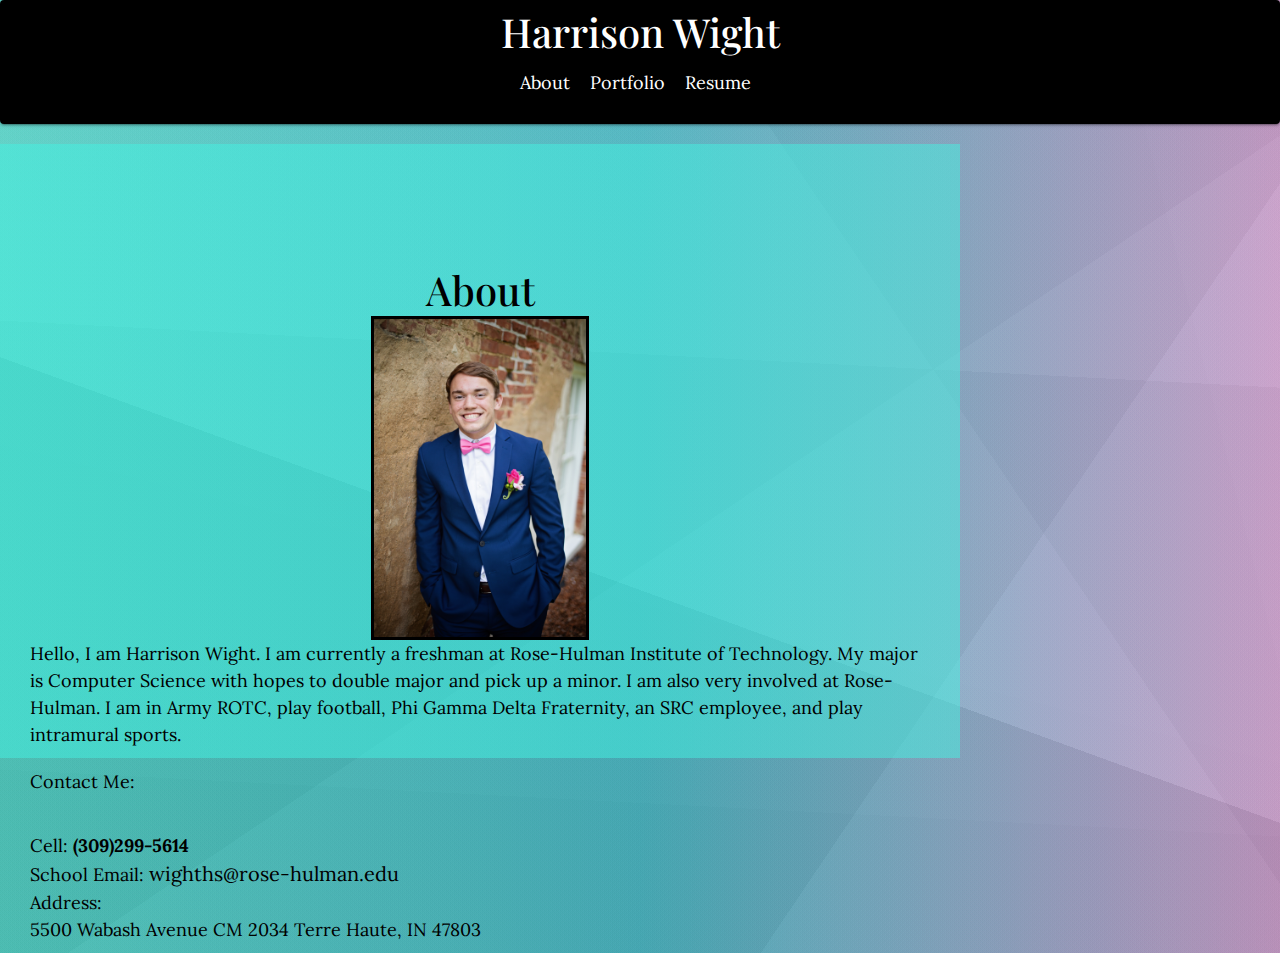
<file: index.html>
<!DOCTYPE html>
<html lang="en">
  <head>
    <meta charset="utf-8" />
    <meta name="viewport" content="width=device-width, initial-scale=1" />
    <title>Harrison Wight's Personal Website</title>
    <link rel="stylesheet" href="styles/normalize.css" />
    <link rel="stylesheet" href="styles/bootstrap-material-design.min.css" />
    <link rel="stylesheet" href="https://cdnjs.cloudflare.com/ajax/libs/font-awesome/4.2.0/css/font-awesome.min.css" />
    <link rel="stylesheet" href="https://maxcdn.bootstrapcdn.com/bootstrap/3.3.4/css/bootstrap.min.css" />
    <link rel="stylesheet" href="styles/main.css" id="theme-link"/>
    <link rel="icon" href="favicon.ico" />
  </head>
  
  <body id="about">
    <!-- Your content goes here -->
    
    
    <nav class="navbar navbar-dark fixed-top">
      <h1 id="nameHeader">Harrison Wight</h1>
      <div>
        <a class="navbar-brand" href="index.html">About</a>
        <a class="navbar-brand" href="portfolio.html">Portfolio</a>
        <a class="navbar-brand" href="resume.html">Resume</a>
      </div>
    </nav>
    <!-- <nav>
      <a href="index.html">About</a>
      <a href="portfolio.html">Portfolio</a>
      <a href="resume.html">Resume</a>
    </nav> -->
    <main>
        <h1 id="about">About</h1>
        <img src="images/avatar.jpg">
        <p>Hello, I am Harrison Wight. I am currently a freshman at Rose-Hulman Institute of Technology. 
          My major is Computer Science with hopes to double major and pick up a minor.
          I am also very involved at Rose-Hulman. I am in Army ROTC, play football, 
          Phi Gamma Delta Fraternity, an SRC employee, and play intramural sports.
        </p>

    </main>
    <footer>
      <div>
        <p class="big">Contact Me:</p>
        <br>
        Cell:
        <b>(309)299-5614</b>
        <br>
        School Email:
        <a class="link" href="mailto:wighths@rose-hulman.edu">wighths@rose-hulman.edu</a>
        <br>
        Address:
        <br>
        5500 Wabash Avenue CM 2034
        Terre Haute, IN 47803

      </div>
    </footer>
    <script src="scripts/jquery.min.js"></script>
    <script src="https://cdnjs.cloudflare.com/ajax/libs/jquery/2.1.3/jquery.min.js"></script>
    <script src="scripts/main.js"></script>
  </body>
</html>
</file>
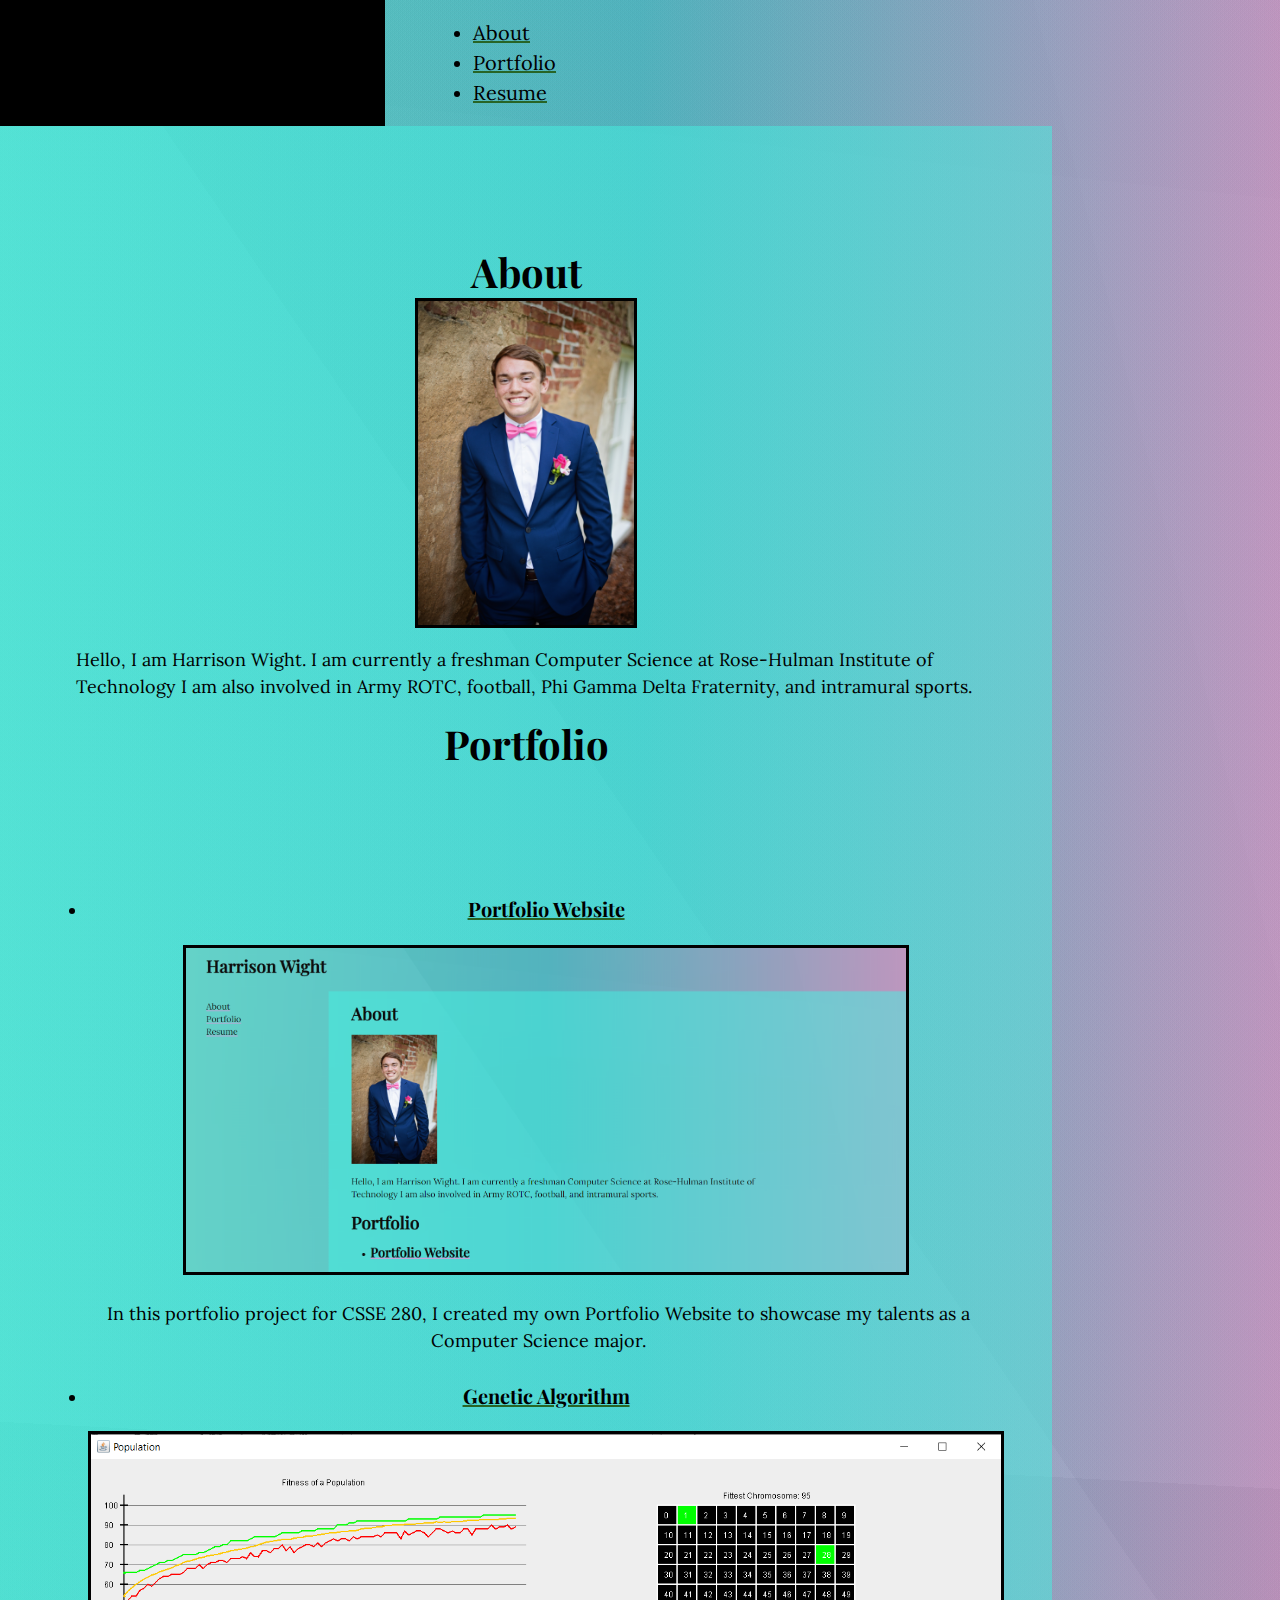
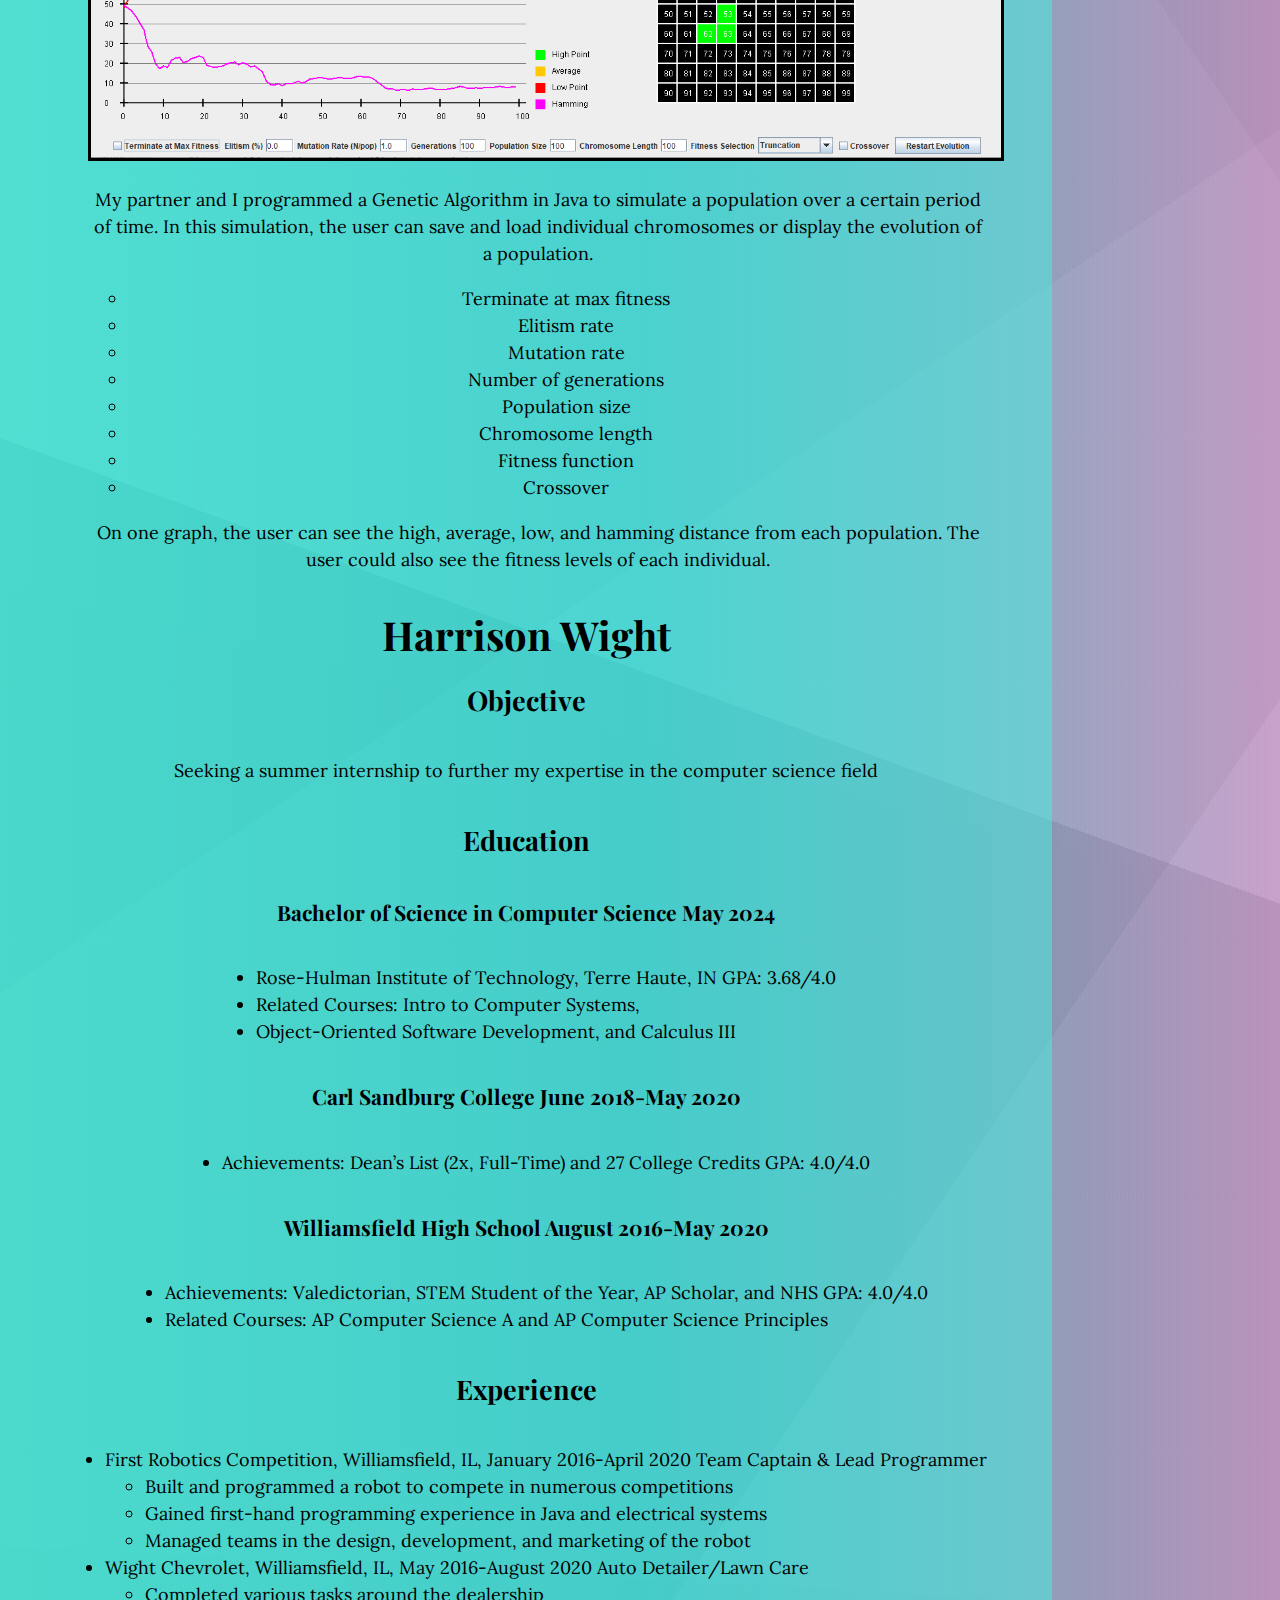
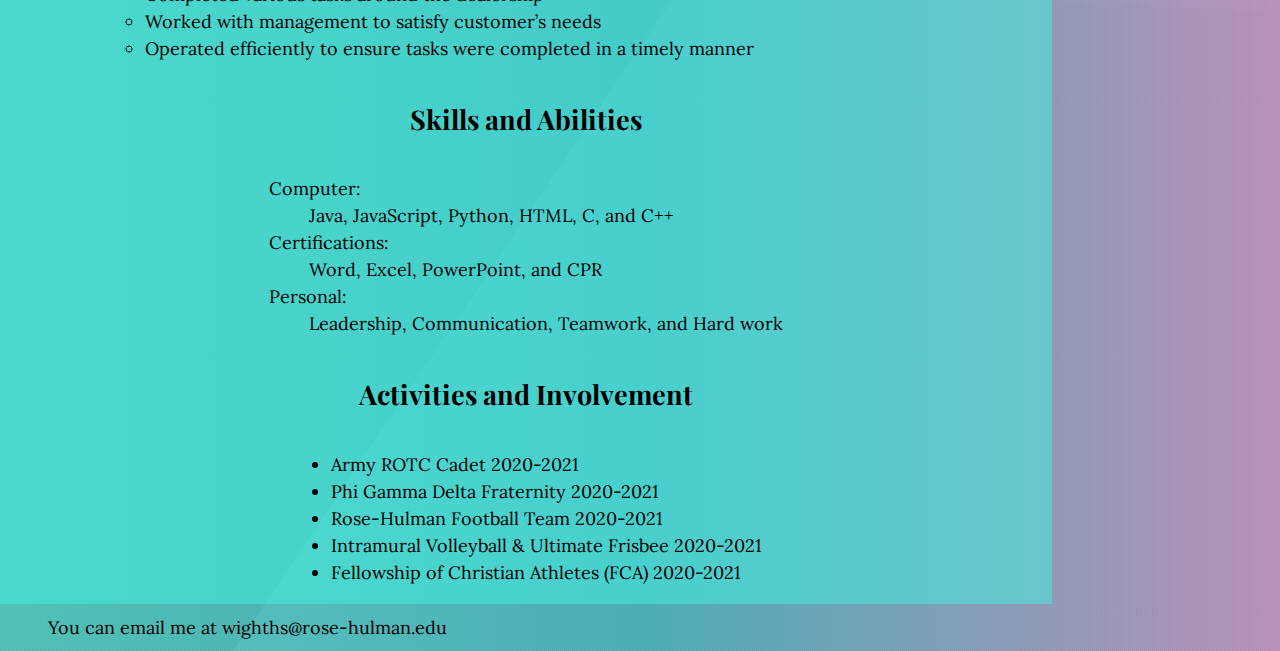
<file: indexWScrollspy.html>
<!DOCTYPE html>
<html lang="en">
  <head>
    <meta charset="utf-8" />
    <meta name="viewport" content="width=device-width, initial-scale=1" />
    <title>Harrison Wight's Personal Website</title>
    <link rel="stylesheet" href="styles/normalize.css" />
    <link rel="stylesheet" href="styles/main.css" />
    <link rel="icon" href="favicon.ico" />
  </head>
  
  <body id="about">
    <!-- Your content goes here -->
    <header>
      <h1>Harrison Wight</h1>
    </header>
    <nav>
        <ul class="nav nav-pills">
            <li><a class="nav-link" href="#about">About</a></li>
            <li><a href="#portfolio">Portfolio</a></li>
            <li><a href="#resume">Resume</a></li>
        </ul>
    </nav>
    <main>
        <h1 id="about">About</h1>
        <img src="images/avatar.jpg">
        <p>Hello, I am Harrison Wight. I am currently a freshman Computer Science at Rose-Hulman Institute of Technology
          I am also involved in Army ROTC, football, Phi Gamma Delta Fraternity, and intramural sports.
        </p>
    
        

        
        <h1 id="portfolio">Portfolio</h1>

      <ul id="portfolioItems">
        <li>
          <h2><a href="#">Portfolio Website</a></h2>
          <img src="images/portfolioSite.png" />
          <p>In this portfolio project for CSSE 280, I created my own Portfolio Website to showcase
            my talents as a Computer Science major.
          </p>
        </li>
        <li>
          <h2><a href="#">Genetic Algorithm</a></h2>
          <img src="images/genetic.png" />
          <p>My partner and I programmed a Genetic Algorithm in Java to simulate a population over
            a certain period of time. In this simulation, the user can save and load individual chromosomes
            or display the evolution of a population. 
          </p>
          <ul>
            <li>Terminate at max fitness</li>
            <li>Elitism rate</li>
            <li>Mutation rate</li>
            <li>Number of generations</li>
            <li>Population size</li>
            <li>Chromosome length</li>
            <li>Fitness function</li>
            <li>Crossover</li>
          </ul>
          <p>
            On one graph, the user can see the high, average, low, and hamming distance from each population.
            The user could also see the fitness levels of each individual.
          </p>
        </li>
      </ul>





      <h1 id="resume">Harrison Wight</h1>
        <h2>Objective</h2>   
		    <p>Seeking a summer internship to further my expertise in the computer science field</p>

        <h2>Education</h2>
        <h3><span class="degreeName">Bachelor of Science in Computer Science</span>					May 2024</h3>
        <ul>
          <li>Rose-Hulman Institute of Technology, Terre Haute, IN				GPA: 3.68/4.0</li>
          <li>Related Courses: Intro to Computer Systems, </li>
          <li>Object-Oriented Software Development, and Calculus III</li>
        </ul>
        <h3>Carl Sandburg College								June 2018-May 2020</h3>
        <ul>
          <li>Achievements: Dean’s List (2x, Full-Time) and 27 College Credits			GPA: 4.0/4.0</li>

        </ul>
        <h3>Williamsfield High School 							August 2016-May 2020</h3>
        <ul>
          <li>Achievements: Valedictorian, STEM Student of the Year, AP Scholar, and NHS	GPA: 4.0/4.0</li>
          <li>Related Courses: AP Computer Science A and AP Computer Science Principles</li>
        </ul>
      
        <h2>Experience</h2>
        <ul>
          <li>
            <span class="employer">First Robotics Competition</span>, 
            <span class="location">Williamsfield, IL</span>, 
            <span class="dates">January 2016-April 2020</span>
            <span class="title">Team Captain & Lead Programmer</span>
            <ul>
              <li>Built and programmed a robot to compete in numerous competitions</li>
              <li>Gained first-hand programming experience in Java and electrical systems</li>
              <li>Managed teams in the design, development, and marketing of the robot</li>
            </ul>
          </li>
          <li>
            <span class="employer">Wight Chevrolet</span>, 
            <span class="location">Williamsfield, IL</span>, 
            <span class="dates">May 2016-August 2020</span>
            <span class="title">Auto Detailer/Lawn Care</span>
            <ul>
              <li>Completed various tasks around the dealership</li>
              <li>Worked with management to satisfy customer’s needs</li>
              <li>Operated efficiently to ensure tasks were completed in a timely manner</li> 
            </ul>
          </li>
        </ul>
            
        <h2>Skills and Abilities</h2>
        <dl>
          <dt>Computer:</dt>
          <dd>Java, JavaScript, Python, HTML, C, and C++</dd>
          <dt>Certifications:</dt>
          <dd>Word, Excel, PowerPoint, and CPR</dd>
          <dt>Personal:</dt>
          <dd>Leadership, Communication, Teamwork, and Hard work</dd>
        </dl>
            
              
        <h2>Activities and Involvement</h2>
        <ul>
          <li>Army ROTC Cadet 						         		2020-2021</li>
          <li>Phi Gamma Delta Fraternity							2020-2021</li>
          <li>Rose-Hulman Football Team							2020-2021</li>
          <li>Intramural Volleyball & Ultimate Frisbee					2020-2021</li>	  
          <li>Fellowship of Christian Athletes (FCA)						2020-2021</li>
        </ul>


    </main>
    <footer>
        You can email me at wighths@rose-hulman.edu
    </footer>
    <script src="scripts/main.js"></script>
  </body>
</html>
</file>
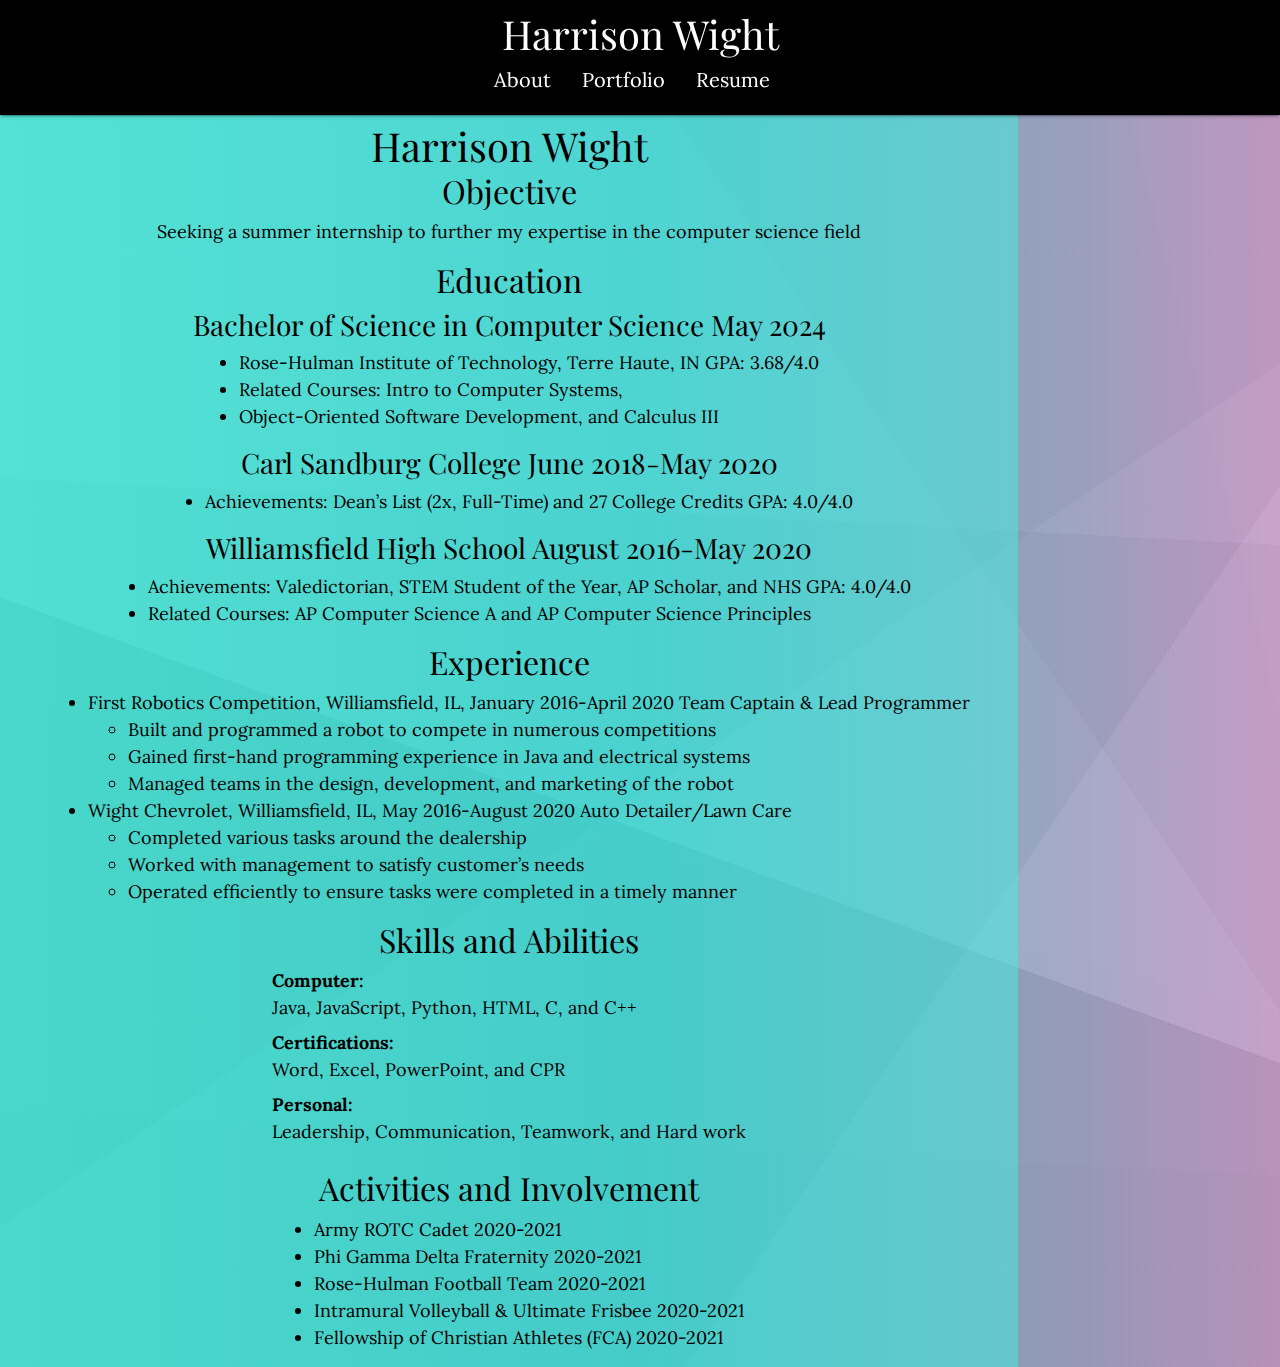
<file: resume.html>
<!DOCTYPE html>
<html lang="en">
  <head>
    <meta charset="utf-8" />
    <meta name="viewport" content="width=device-width, initial-scale=1" />
    <title>Harrison Wight's Personal Website</title>
    <link rel="stylesheet" href="styles/normalize.css" />
    <link rel="stylesheet" href="styles/bootstrap-material-design.min.css" />
    <link rel="stylesheet" href="styles/main.css" />
    <link rel="icon" href="favicon.png" />
  </head>
  <body id="about">
    <!-- Your content goes here -->
    <nav class="navbar navbar-dark fixed-top">
      <h1 id="nameHeader">Harrison Wight</h1>
      <div>
        <a class="navbar-brand" href="index.html">About</a>
        <a class="navbar-brand" href="portfolio.html">Portfolio</a>
        <a class="navbar-brand" href="resume.html">Resume</a>
      </div>
    </nav>
    <main>
        <h1>Harrison Wight</h1>
        <h2>Objective</h2>   
		    <p>Seeking a summer internship to further my expertise in the computer science field</p>

        <h2>Education</h2>
        <h3><span class="degreeName">Bachelor of Science in Computer Science</span>					May 2024</h3>
        <ul>
          <li>Rose-Hulman Institute of Technology, Terre Haute, IN				GPA: 3.68/4.0</li>
          <li>Related Courses: Intro to Computer Systems, </li>
          <li>Object-Oriented Software Development, and Calculus III</li>
        </ul>
        <h3>Carl Sandburg College								June 2018-May 2020</h3>
        <ul>
          <li>Achievements: Dean’s List (2x, Full-Time) and 27 College Credits			GPA: 4.0/4.0</li>

        </ul>
        <h3>Williamsfield High School 							August 2016-May 2020</h3>
        <ul>
          <li>Achievements: Valedictorian, STEM Student of the Year, AP Scholar, and NHS	GPA: 4.0/4.0</li>
          <li>Related Courses: AP Computer Science A and AP Computer Science Principles</li>
        </ul>
      
        <h2>Experience</h2>
        <ul>
          <li>
            <span class="employer">First Robotics Competition</span>, 
            <span class="location">Williamsfield, IL</span>, 
            <span class="dates">January 2016-April 2020</span>
            <span class="title">Team Captain & Lead Programmer</span>
            <ul>
              <li>Built and programmed a robot to compete in numerous competitions</li>
              <li>Gained first-hand programming experience in Java and electrical systems</li>
              <li>Managed teams in the design, development, and marketing of the robot</li>
            </ul>
          </li>
          <li>
            <span class="employer">Wight Chevrolet</span>, 
            <span class="location">Williamsfield, IL</span>, 
            <span class="dates">May 2016-August 2020</span>
            <span class="title">Auto Detailer/Lawn Care</span>
            <ul>
              <li>Completed various tasks around the dealership</li>
              <li>Worked with management to satisfy customer’s needs</li>
              <li>Operated efficiently to ensure tasks were completed in a timely manner</li> 
            </ul>
          </li>
        </ul>
            
        <h2>Skills and Abilities</h2>
        <dl>
          <dt>Computer:</dt>
          <dd>Java, JavaScript, Python, HTML, C, and C++</dd>
          <dt>Certifications:</dt>
          <dd>Word, Excel, PowerPoint, and CPR</dd>
          <dt>Personal:</dt>
          <dd>Leadership, Communication, Teamwork, and Hard work</dd>
        </dl>
            
              
        <h2>Activities and Involvement</h2>
        <ul>
          <li>Army ROTC Cadet 						         		2020-2021</li>
          <li>Phi Gamma Delta Fraternity							2020-2021</li>
          <li>Rose-Hulman Football Team							2020-2021</li>
          <li>Intramural Volleyball & Ultimate Frisbee					2020-2021</li>	  
          <li>Fellowship of Christian Athletes (FCA)						2020-2021</li>
        </ul>
    </main>
    <footer>
        
    </footer>
    <script src="scripts/main.js"></script>
  </body>
</html>
</file>
<file: styles/main.css>
@import url('https://fonts.googleapis.com/css2?family=Playfair+Display:wght@500&display=swap');
@import url('https://fonts.googleapis.com/css2?family=Lora&family=Playfair+Display:wght@500&display=swap');

:root {
    --vertical-space: 10px;
    --horizontal-space: 3rem;
    /*30C8D9 light:  44F2E1*/
    --light-color: 68, 242, 225;
    --body-color: #000000;
    --heading-color: #000000;
    /* --contrast-color: #D89AD9; */
    --contrast-color: #276526;
}

.navbar{
    background-color: #000000;
    color: white;
    width: 100vw;
    display: flex;
    flex-wrap: wrap;
    justify-content: center;
    flex-flow: column;
    align-items: center;
    padding-bottom: 15px;
}
h1{
    margin-top: 2px;
    margin-bottom: 2px;
}

header{
    background-color: #000000;
    color: white;
}

body {
    font-size: 18px;
    line-height: 1.5;
    font-family: 'Lora', serif;
    /*background-image: linear-gradient(158deg, rgba(84, 84, 84, 0.03) 0%, rgba(84, 84, 84, 0.03) 20%,rgba(219, 219, 219, 0.03) 20%, rgba(219, 219, 219, 0.03) 40%,rgba(54, 54, 54, 0.03) 40%, rgba(54, 54, 54, 0.03) 60%,rgba(99, 99, 99, 0.03) 60%, rgba(99, 99, 99, 0.03) 80%,rgba(92, 92, 92, 0.03) 80%, rgba(92, 92, 92, 0.03) 100%),linear-gradient(45deg, rgba(221, 221, 221, 0.02) 0%, rgba(221, 221, 221, 0.02) 14.286%,rgba(8, 8, 8, 0.02) 14.286%, rgba(8, 8, 8, 0.02) 28.572%,rgba(52, 52, 52, 0.02) 28.572%, rgba(52, 52, 52, 0.02) 42.858%,rgba(234, 234, 234, 0.02) 42.858%, rgba(234, 234, 234, 0.02) 57.144%,rgba(81, 81, 81, 0.02) 57.144%, rgba(81, 81, 81, 0.02) 71.42999999999999%,rgba(239, 239, 239, 0.02) 71.43%, rgba(239, 239, 239, 0.02) 85.71600000000001%,rgba(187, 187, 187, 0.02) 85.716%, rgba(187, 187, 187, 0.02) 100.002%),linear-gradient(109deg, rgba(33, 33, 33, 0.03) 0%, rgba(33, 33, 33, 0.03) 12.5%,rgba(147, 147, 147, 0.03) 12.5%, rgba(147, 147, 147, 0.03) 25%,rgba(131, 131, 131, 0.03) 25%, rgba(131, 131, 131, 0.03) 37.5%,rgba(151, 151, 151, 0.03) 37.5%, rgba(151, 151, 151, 0.03) 50%,rgba(211, 211, 211, 0.03) 50%, rgba(211, 211, 211, 0.03) 62.5%,rgba(39, 39, 39, 0.03) 62.5%, rgba(39, 39, 39, 0.03) 75%,rgba(55, 55, 55, 0.03) 75%, rgba(55, 55, 55, 0.03) 87.5%,rgba(82, 82, 82, 0.03) 87.5%, rgba(82, 82, 82, 0.03) 100%),linear-gradient(348deg, rgba(42, 42, 42, 0.02) 0%, rgba(42, 42, 42, 0.02) 20%,rgba(8, 8, 8, 0.02) 20%, rgba(8, 8, 8, 0.02) 40%,rgba(242, 242, 242, 0.02) 40%, rgba(242, 242, 242, 0.02) 60%,rgba(42, 42, 42, 0.02) 60%, rgba(42, 42, 42, 0.02) 80%,rgba(80, 80, 80, 0.02) 80%, rgba(80, 80, 80, 0.02) 100%),linear-gradient(120deg, rgba(106, 106, 106, 0.03) 0%, rgba(106, 106, 106, 0.03) 14.286%,rgba(67, 67, 67, 0.03) 14.286%, rgba(67, 67, 67, 0.03) 28.572%,rgba(134, 134, 134, 0.03) 28.572%, rgba(134, 134, 134, 0.03) 42.858%,rgba(19, 19, 19, 0.03) 42.858%, rgba(19, 19, 19, 0.03) 57.144%,rgba(101, 101, 101, 0.03) 57.144%, rgba(101, 101, 101, 0.03) 71.42999999999999%,rgba(205, 205, 205, 0.03) 71.43%, rgba(205, 205, 205, 0.03) 85.71600000000001%,rgba(53, 53, 53, 0.03) 85.716%, rgba(53, 53, 53, 0.03) 100.002%),linear-gradient(45deg, rgba(214, 214, 214, 0.03) 0%, rgba(214, 214, 214, 0.03) 16.667%,rgba(255, 255, 255, 0.03) 16.667%, rgba(255, 255, 255, 0.03) 33.334%,rgba(250, 250, 250, 0.03) 33.334%, rgba(250, 250, 250, 0.03) 50.001000000000005%,rgba(231, 231, 231, 0.03) 50.001%, rgba(231, 231, 231, 0.03) 66.668%,rgba(241, 241, 241, 0.03) 66.668%, rgba(241, 241, 241, 0.03) 83.33500000000001%,rgba(31, 31, 31, 0.03) 83.335%, rgba(31, 31, 31, 0.03) 100.002%),linear-gradient(59deg, rgba(224, 224, 224, 0.03) 0%, rgba(224, 224, 224, 0.03) 12.5%,rgba(97, 97, 97, 0.03) 12.5%, rgba(97, 97, 97, 0.03) 25%,rgba(143, 143, 143, 0.03) 25%, rgba(143, 143, 143, 0.03) 37.5%,rgba(110, 110, 110, 0.03) 37.5%, rgba(110, 110, 110, 0.03) 50%,rgba(34, 34, 34, 0.03) 50%, rgba(34, 34, 34, 0.03) 62.5%,rgba(155, 155, 155, 0.03) 62.5%, rgba(155, 155, 155, 0.03) 75%,rgba(249, 249, 249, 0.03) 75%, rgba(249, 249, 249, 0.03) 87.5%,rgba(179, 179, 179, 0.03) 87.5%, rgba(179, 179, 179, 0.03) 100%),linear-gradient(241deg, rgba(58, 58, 58, 0.02) 0%, rgba(58, 58, 58, 0.02) 25%,rgba(124, 124, 124, 0.02) 25%, rgba(124, 124, 124, 0.02) 50%,rgba(254, 254, 254, 0.02) 50%, rgba(254, 254, 254, 0.02) 75%,rgba(52, 52, 52, 0.02) 75%, rgba(52, 52, 52, 0.02) 100%),linear-gradient(90deg, #ffffff,#ffffff);
    */
    background-image: linear-gradient(56deg, rgba(254, 254, 254, 0.05) 0%, rgba(254, 254, 254, 0.05) 69%,rgba(160, 160, 160, 0.05) 69%, rgba(160, 160, 160, 0.05) 100%),linear-gradient(194deg, rgba(102, 102, 102, 0.02) 0%, rgba(102, 102, 102, 0.02) 60%,rgba(67, 67, 67, 0.02) 60%, rgba(67, 67, 67, 0.02) 100%),linear-gradient(76deg, rgba(169, 169, 169, 0.06) 0%, rgba(169, 169, 169, 0.06) 89%,rgba(189, 189, 189, 0.06) 89%, rgba(189, 189, 189, 0.06) 100%),linear-gradient(326deg, rgba(213, 213, 213, 0.04) 0%, rgba(213, 213, 213, 0.04) 45%,rgba(66, 66, 66, 0.04) 45%, rgba(66, 66, 66, 0.04) 100%),linear-gradient(183deg, rgba(223, 223, 223, 0.01) 0%, rgba(223, 223, 223, 0.01) 82%,rgba(28, 28, 28, 0.01) 82%, rgba(28, 28, 28, 0.01) 100%),linear-gradient(3deg, rgba(20, 20, 20, 0.06) 0%, rgba(20, 20, 20, 0.06) 62%,rgba(136, 136, 136, 0.06) 62%, rgba(136, 136, 136, 0.06) 100%),linear-gradient(200deg, rgba(206, 206, 206, 0.09) 0%, rgba(206, 206, 206, 0.09) 58%,rgba(6, 6, 6, 0.09) 58%, rgba(6, 6, 6, 0.09) 100%),linear-gradient(304deg, rgba(162, 162, 162, 0.07) 0%, rgba(162, 162, 162, 0.07) 27%,rgba(24, 24, 24, 0.07) 27%, rgba(24, 24, 24, 0.07) 100%),linear-gradient(186deg, rgba(166, 166, 166, 0.04) 0%, rgba(166, 166, 166, 0.04) 5%,rgba(210, 210, 210, 0.04) 5%, rgba(210, 210, 210, 0.04) 100%),linear-gradient(90deg, rgb(68,242,225),rgb(48,200,217),rgb(216,154,217));
    color: var(--body-color);
}

main {
    background-color: rgba(var(--light-color), 0.5);
    display: flex;
    align-items: center;
    justify-content: center;
    flex-flow: column;
}

img{
    border: 3px solid #000000;
}

.card img{
    border: none;
}

h1, h2, h3 {
    line-height: 1.2;
    font-family: 'Playfair Display', serif;
    color: var(--heading-color);
}

#nameHeader, .navbar-brand{
    color: white;
    padding-right: 5px;
    padding-left: 5px;
}

a {
    color: var(--body-color);
    text-decoration-color: var(--contrast-color);
}

a:hover {
    color: var(--contrast-color);
    
}

body#about img{
    height: 18em;
    max-width: 100vw;
}

.card-body{
    padding-top: 0px; 
}
.card h5.card-title{
    font-size: 15pt;

}
p {
    max-width: 50em;
}

body {
    display: flex;
    flex-wrap: wrap;
}
h1{
    font-size: 20pt;
}
a{
    font-size: 10pt;
}

@media only screen and (min-width: 600px) {
    body {
      background-color: lightblue;
    }
    h1{
        font-size: 30pt;
    }
    a{
        font-size: 15pt;
    }
  }

body > * {
    padding-left: var(--horizontal-space);
    padding-right: var(--horizontal-space);
}

body > header {
    /* grid-area: head; */
}

body > nav {
    /* grid-area: nav; */

}

body > nav ul {
    /* list-style-type: none;
    padding: 0; */
}

body > main{
    /* grid-area: main; */

}

body > footer{
    /* grid-area: foot; */

}

header, footer{
    padding-top: var(--vertical-space);
    padding-bottom: var(--vertical-space);
}

header h1, footer h1{
    margin: 0;
}

body#portfolio ul#portfolioItems {
    display: flex;
    flex-wrap: wrap;
    flex: 1;
    list-style-type: none;
    padding: 0;
}

#portfolioItems{
    align-items: center;
    padding-top: 80px;
}


/* @media screen and (min-width: 25em){
    body#portfolio ul#portfolioItems {
        flex-basis: 48%;
        padding-right: 2%;
    }
} */

body#portfolio ul#portfolioItems li img {
    max-width: 100%;
}

main{
    padding-top: 120px;
}

.menu{
    width: 39px;
    text-align: center;
    position: relative;
    right: 130px;
    top: -40px;

}
/*  */
/*  */
/*  */
/* card CSS */
.card {
    display: inline-block;
    box-shadow: 0 1px 2px rgba(34, 25, 25, 0.4);
    margin: 0 2px 15px;
    padding: 0px;
    padding-bottom: 5px;
    width: 300px;
    background: linear-gradient(45deg, #FFF, #EEE);
    transition: all .2s ease;
}

.card img {
    width: 100%;
    border-bottom: 1px solid #ccc;
    
    margin-bottom: 3px;
}

.card p {
    font: 1.25em Arial, sans-serif;
    text-align: center;
    color: #333;
    margin-top: 0px;
    margin-left: 12px;
    font-weight: bold;
    max-height: 18px;
    
    /* overflow: hidden; */
}

#portfolioItems{
    text-align: center;
}

.card-text:last-child{
    font-size: 10pt;
}


/*  */
/*  */
#darkMode{
    position: absolute;
    right: 30px;
    top: 20px;
    z-index: 999;
}
.dark-mode {
    


}
</file>
